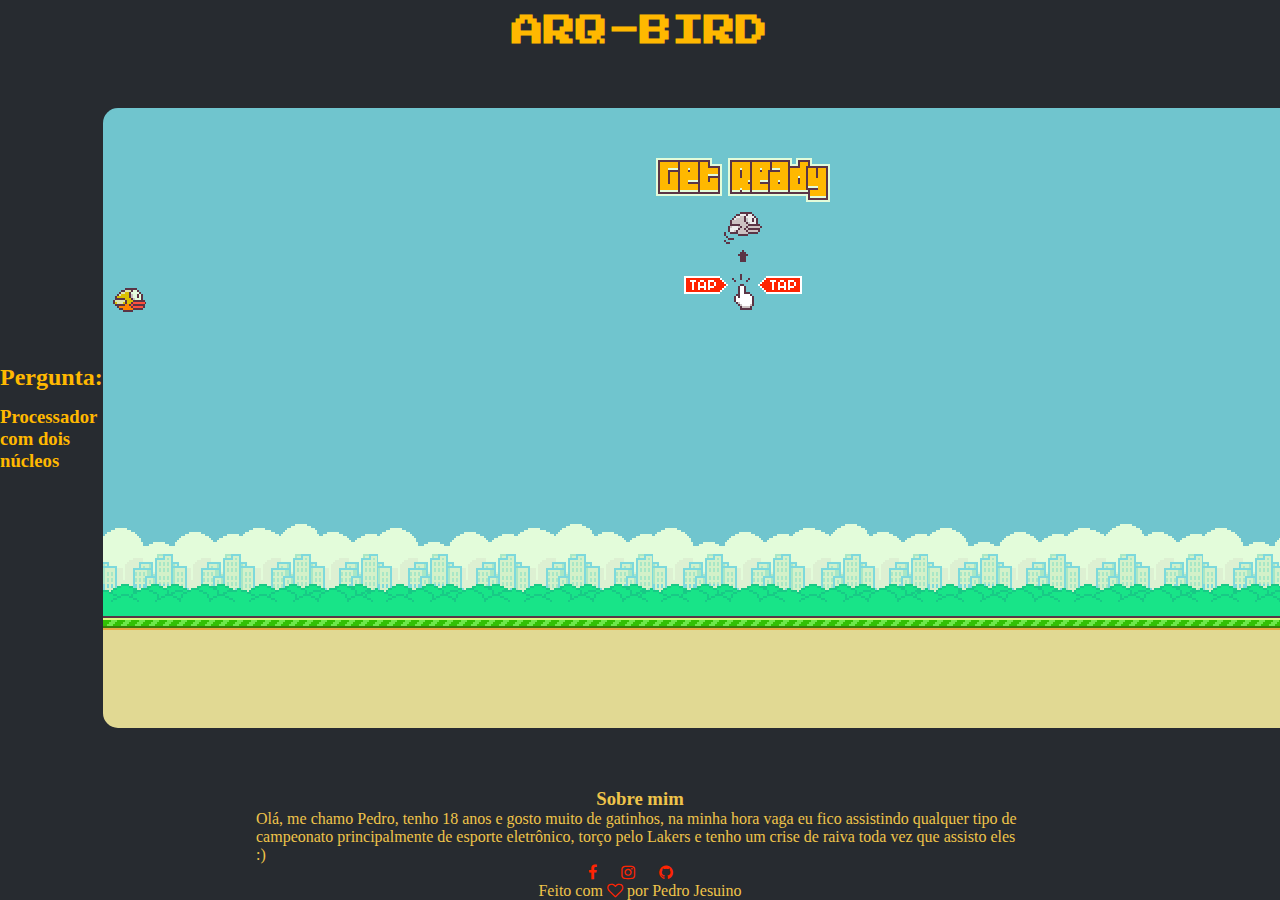
<file: index.html>
<!DOCTYPE html>
<html lang="pt-br">

<head>
  <meta charset="UTF-8">
  <meta name="viewport" content="width=device-width, initial-scale=1.0">
  <title>ARQ-BIRD</title>
  <link rel="stylesheet" href="https://stackpath.bootstrapcdn.com/font-awesome/4.7.0/css/font-awesome.min.css">
  <style>
    @import url('https://fonts.googleapis.com/css2?family=Press+Start+2P&display=swap');

    * {
      margin: 0;
      padding: 0;
    }

    body {
      min-height: 100vh;
      display: flex;
      flex-direction: column;
      justify-content: center;
      align-items: center;
      background-color: rgba(39, 43, 48, 1);
    }

    canvas {
      border-radius: 15px;
      display: block;
      margin: 0 auto;
    }

    html,
    body {
      height: 100%;
      overflow: hidden;
      font-family: 'FIRA CODE', cursive;
    }

    h2 {
      margin-bottom: 15px;
    }

    .footer{
      display: flex;
      flex-direction: column;
      justify-content: center;
      align-items: center;
      color: #EFC44A;
      width: 60%;
    }

    .footer i{
      color: #FF2402;
    }

    .footer .icons .fa{
      margin-right: 20px;
    }
  </style>
</head>

<body>
  <h1 style="color: #FFB800; font-family: 'Press Start 2P'; margin-top: 15px;">ARQ-BIRD</h1>

  <div style="display: flex; justify-content: center; align-items: center; margin: auto;">

    <div style="display: flex; flex-direction:column; color: #FFB800;">
      <h2>Pergunta:</h2>
      <h3 id="perguntas"></h3>
    </div>

    <canvas id="game-canvas" width="1280" height="620"></canvas>
  </div>

  <div class="footer">
    <h3>Sobre mim</h3>
    <p>Olá, me chamo Pedro, tenho 18 anos e gosto muito de gatinhos, na minha hora vaga eu fico assistindo qualquer tipo de campeonato principalmente de esporte eletrônico, torço pelo Lakers e tenho um crise de raiva toda vez que assisto eles :)<p>
        <div class="icons">
          <a href="https://www.facebook.com/pedro.jesuino.543"><i class="fa fa-facebook"></i></a>
          <a href="https://www.instagram.com/jesuinopedro/"><i class="fa fa-instagram"></i></a>
          <a href="https://github.com/Pedro-Jsn"><i class="fa fa-github"></i></a>
        </div>
        <p>Feito com <i class="fa fa-heart-o"></i> por Pedro Jesuino</p>
  </div>
  <script src="./script.js"></script>
</body>

</html>
</file>
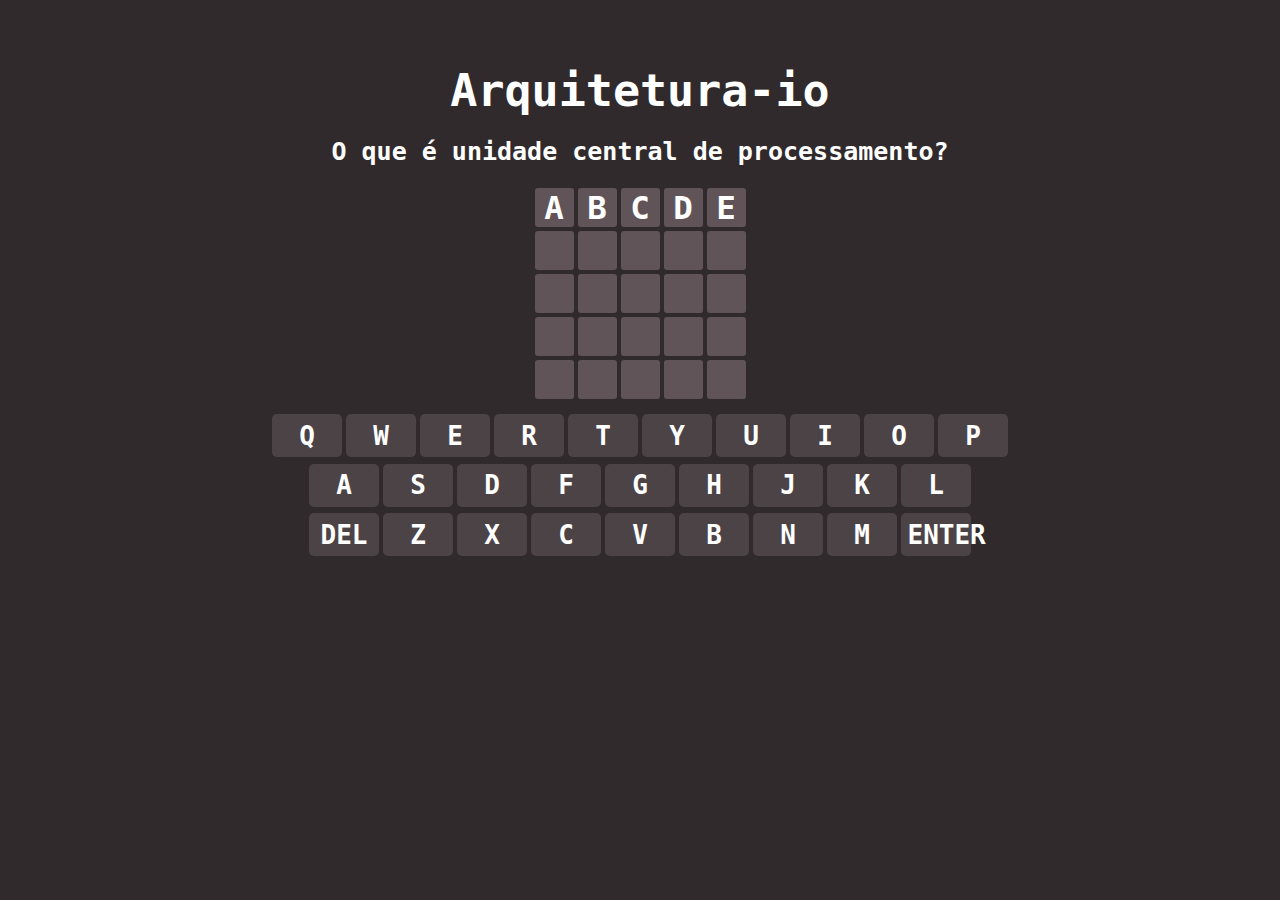
<file: ARQUITETURAIO/index.html>
<!DOCTYPE html>
<html lang="en">
<head>
    <meta charset="UTF-8">
    <meta http-equiv="X-UA-Compatible" content="IE=edge">
    <meta name="viewport" content="width=device-width, initial-scale=1.0">
    <link rel="stylesheet" href="assets/css/style.css">
    <title>Arquitetura io</title>
</head>
<body>
    <div class="title">
        <h2>Arquitetura-io</h2>
    </div>

    <div class="container-question">
        <b>O que é unidade central de processamento?</b>
    </div>

    <div id="container-termo">
        
        <div class="fileira">
            <div class="caixa">A</div>
            <div class="caixa">B</div>
            <div class="caixa">C</div>
            <div class="caixa">D</div>
            <div class="caixa">E</div>
        </div>

        <div class="fileira">
            <div class="caixa"></div>
            <div class="caixa"></div>
            <div class="caixa"></div>
            <div class="caixa"></div>
            <div class="caixa"></div>
        </div>

        <div class="fileira">
            <div class="caixa"></div>
            <div class="caixa"></div>
            <div class="caixa"></div>
            <div class="caixa"></div>
            <div class="caixa"></div>
        </div>

        <div class="fileira">
            <div class="caixa"></div>
            <div class="caixa"></div>
            <div class="caixa"></div>
            <div class="caixa"></div>
            <div class="caixa"></div>
        </div>

        <div class="fileira">
            <div class="caixa"></div>
            <div class="caixa"></div>
            <div class="caixa"></div>
            <div class="caixa"></div>
            <div class="caixa"></div>
        </div>
        
    </div>

    <div id="keyboard-cont">
        <div class="first-row">
            <button class="keyboard-button">q</button>
            <button class="keyboard-button">w</button>
            <button class="keyboard-button">e</button>
            <button class="keyboard-button">r</button>
            <button class="keyboard-button">t</button>
            <button class="keyboard-button">y</button>
            <button class="keyboard-button">u</button>
            <button class="keyboard-button">i</button>
            <button class="keyboard-button">o</button>
            <button class="keyboard-button">p</button>
        </div>
        <div class="second-row">
            <button class="keyboard-button">a</button>
            <button class="keyboard-button">s</button>
            <button class="keyboard-button">d</button>
            <button class="keyboard-button">f</button>
            <button class="keyboard-button">g</button>
            <button class="keyboard-button">h</button>
            <button class="keyboard-button">j</button>
            <button class="keyboard-button">k</button>
            <button class="keyboard-button">l</button>
        </div>
        <div class="third-row">
            <button class="keyboard-button">Del</button>
            <button class="keyboard-button">z</button>
            <button class="keyboard-button">x</button>
            <button class="keyboard-button">c</button>
            <button class="keyboard-button">v</button>
            <button class="keyboard-button">b</button>
            <button class="keyboard-button">n</button>
            <button class="keyboard-button">m</button>
            <button class="keyboard-button">Enter</button>
        </div>
    </div>
</body>
</html>
</file>
<file: ARQUITETURAIO/assets/css/style.css>
*{
    margin: 0;
    padding: 0;
    font-family: monospace;
    color: #fff;
    background-color: #312a2c;
}

.title{
    margin-top: 5%;
    justify-content: center;
    text-align: center;
    margin-bottom: 20px;
    font-size: 30px;
}

.container-question{
    text-align: center;
    margin-bottom: 20px;
}

.container-question b{
    font-size: 25px;
}

#container-termo{
  display: flex;
  align-items: center;
  flex-direction: column;
}

.caixa{
  color: #fff;
  background-color: #615458;
  border: transparent;
  border-radius: 3px;
  margin: 2px;
  font-size: 2.5rem;
  font-weight: 700;
  height: 3rem;
  width: 3rem;
  display: flex;
  justify-content: center;
  align-items: center;
  text-transform: uppercase;
}

.fileira{
    display: flex;
}

#keyboard-cont {
    margin: 1rem 0;
    display: flex;
    flex-direction: column;
    align-items: center;
  }
  
  #keyboard-cont div {
    display: flex;
  }
  
  .second-row {
    margin: 0.5rem 0;
  }
  
  .keyboard-button {
    font-size: 2rem;
    width: 70px;
    font-weight: 700;
    padding: 0.5rem;
    margin: 0 2px;
    border: 0;
    border-radius: 5px;
    background-color: #4C4347;
    cursor: pointer;
    text-transform: uppercase;
  }
</file>
